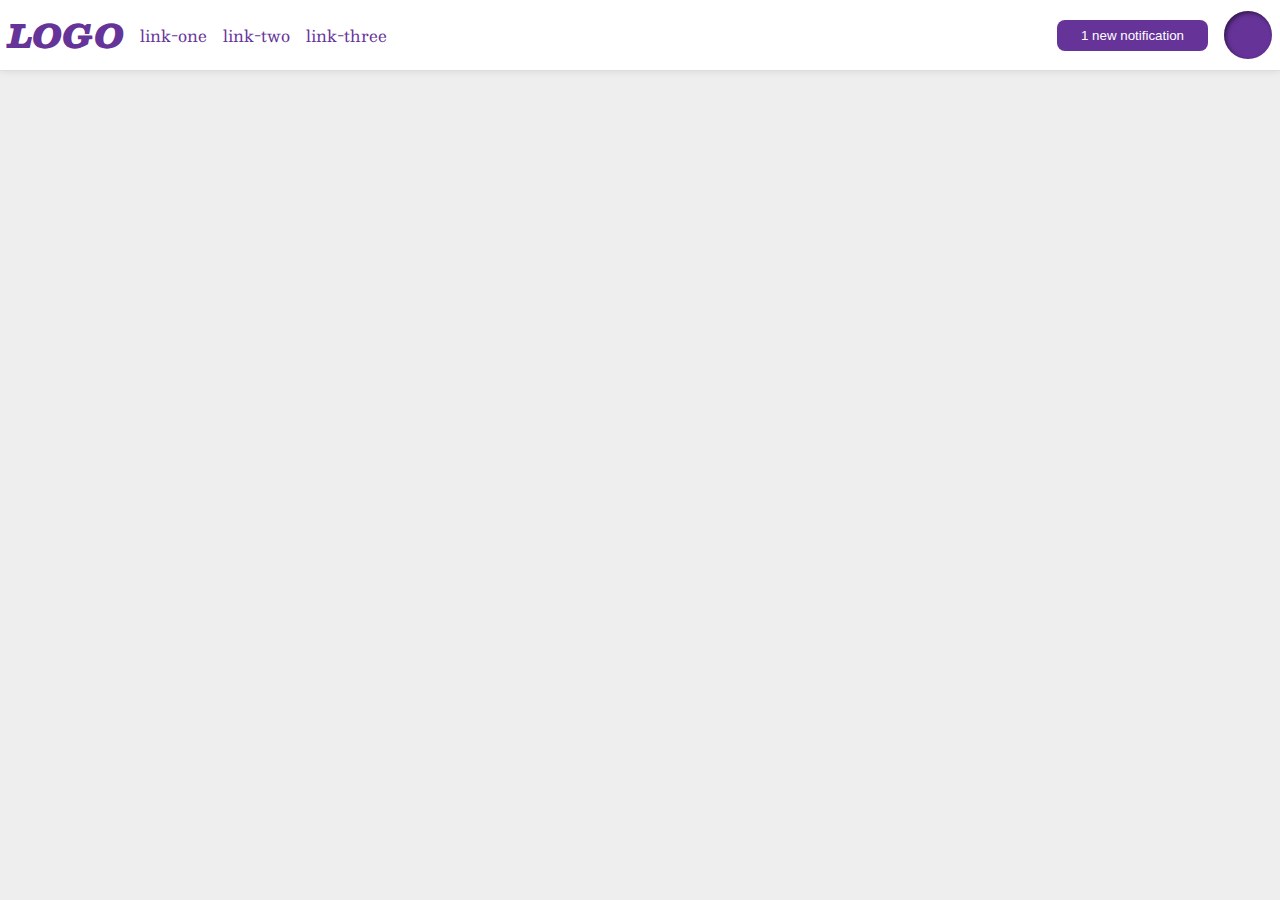
<file: flex/03-flex-header-2/index.html>
<!DOCTYPE html>
<html lang="en">
  <head>
    <meta charset="UTF-8" />
    <meta http-equiv="X-UA-Compatible" content="IE=edge" />
    <meta name="viewport" content="width=device-width, initial-scale=1.0" />
    <title>Flex Header 2</title>
    <link rel="stylesheet" href="style.css" />
  </head>
  <body>
    <div class="header">
      <div class="left">
        <div class="logo">LOGO</div>
        <ul class="links">
          <li><a href="https://google.com">link-one</a></li>
          <li><a href="https://google.com">link-two</a></li>
          <li><a href="https://google.com">link-three</a></li>
        </ul>
      </div>

      <div class="right">
        <button class="notifications">1 new notification</button>
        <div class="profile-image"></div>
      </div>
    </div>
  </body>
</html>
</file>
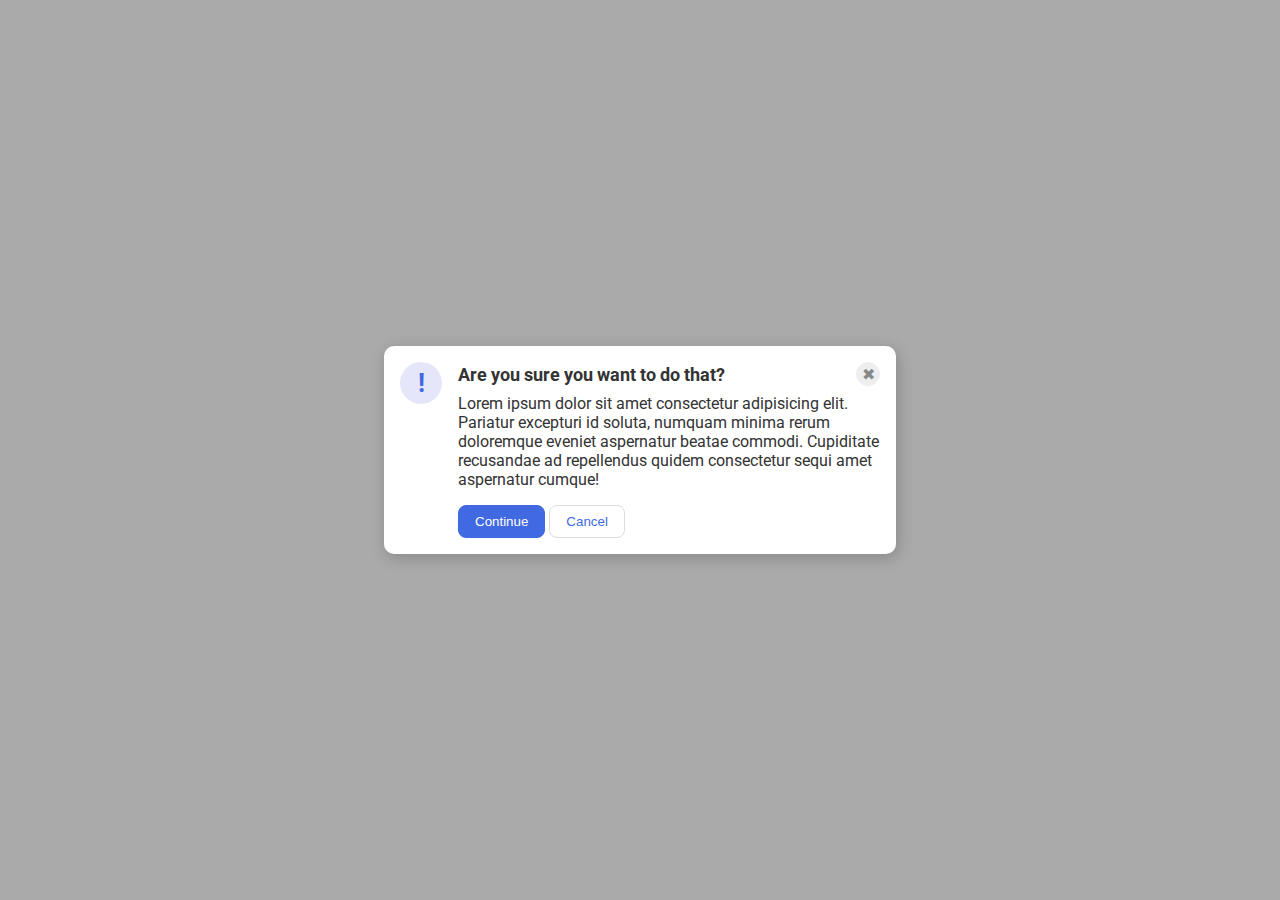
<file: flex/05-flex-modal/index.html>
<!DOCTYPE html>
<html lang="en">
  <head>
    <meta charset="UTF-8" />
    <meta http-equiv="X-UA-Compatible" content="IE=edge" />
    <meta name="viewport" content="width=device-width, initial-scale=1.0" />
    <link rel="stylesheet" href="style.css" />
    <title>Modal</title>
  </head>
  <body>
    <div class="modal">
      <div class="icon">!</div>
      <div class="container">
        <!-- header div was moved to encompass the close button as well -->
        <div class="header">
          Are you sure you want to do that?
          <button class="close-button">✖</button>
        </div>
        <div class="text">
          Lorem ipsum dolor sit amet consectetur adipisicing elit. Pariatur
          excepturi id soluta, numquam minima rerum doloremque eveniet
          aspernatur beatae commodi. Cupiditate recusandae ad repellendus quidem
          consectetur sequi amet aspernatur cumque!
        </div>
        <button class="continue">Continue</button>
        <button class="cancel">Cancel</button>
      </div>
    </div>
  </body>
</html>
</file>
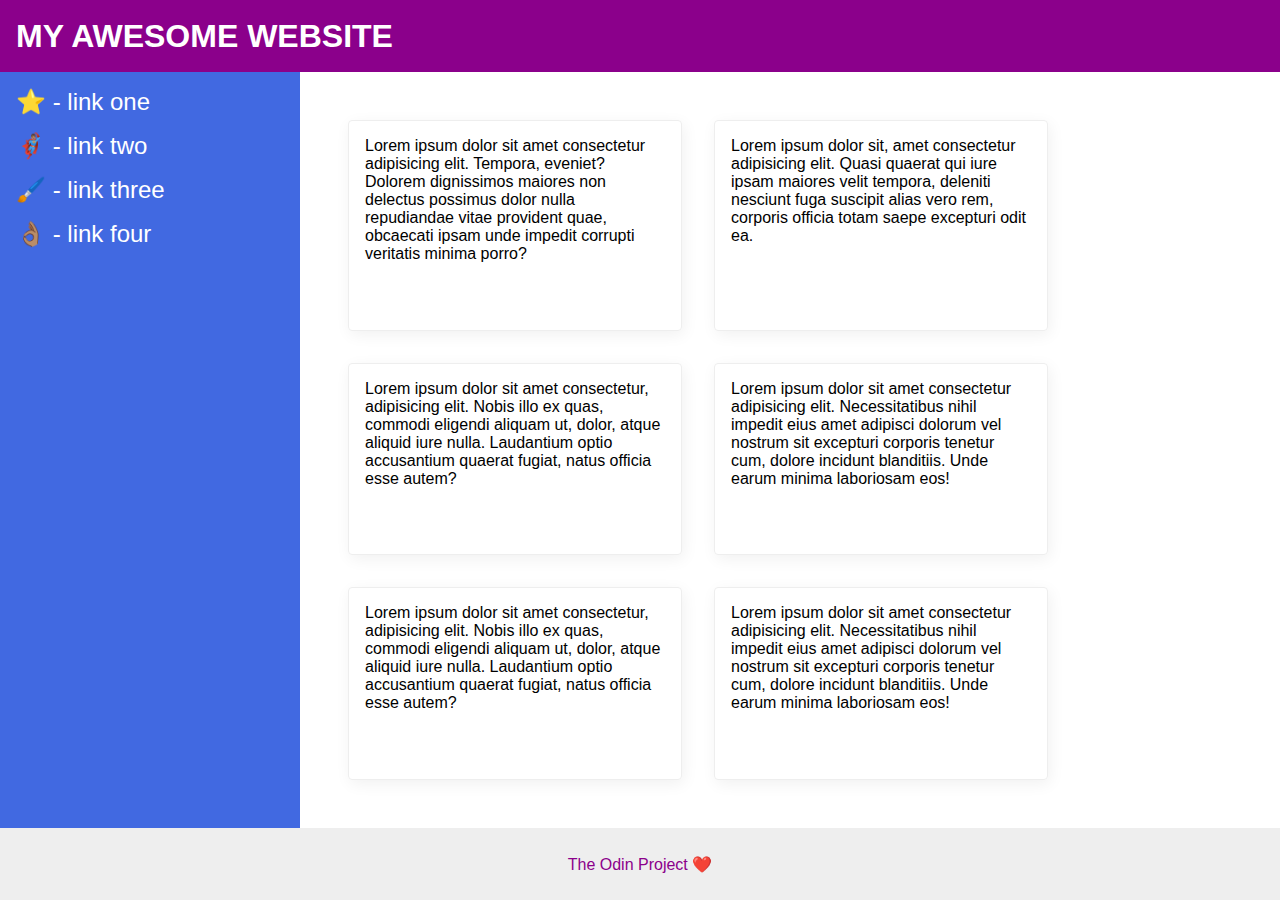
<file: flex/07-flex-layout-2/index.html>
<!DOCTYPE html>
<html lang="en">
  <head>
    <meta charset="UTF-8" />
    <meta http-equiv="X-UA-Compatible" content="IE=edge" />
    <meta name="viewport" content="width=device-width, initial-scale=1.0" />
    <title>The Holy Grail</title>
    <link rel="stylesheet" href="style.css" />
  </head>
  <body>
    <div class="header">MY AWESOME WEBSITE</div>

    <div class="body">
      <div class="sidebar">
        <ul>
          <li><a href="#">⭐ - link one</a></li>
          <li><a href="#">🦸🏽‍♂️ - link two</a></li>
          <li><a href="#">🖌️ - link three</a></li>
          <li><a href="#">👌🏽 - link four</a></li>
        </ul>
      </div>

      <div class="container">
        <div class="card">
          Lorem ipsum dolor sit amet consectetur adipisicing elit. Tempora,
          eveniet? Dolorem dignissimos maiores non delectus possimus dolor nulla
          repudiandae vitae provident quae, obcaecati ipsam unde impedit
          corrupti veritatis minima porro?
        </div>
        <div class="card">
          Lorem ipsum dolor sit, amet consectetur adipisicing elit. Quasi
          quaerat qui iure ipsam maiores velit tempora, deleniti nesciunt fuga
          suscipit alias vero rem, corporis officia totam saepe excepturi odit
          ea.
        </div>
        <div class="card">
          Lorem ipsum dolor sit amet consectetur, adipisicing elit. Nobis illo
          ex quas, commodi eligendi aliquam ut, dolor, atque aliquid iure nulla.
          Laudantium optio accusantium quaerat fugiat, natus officia esse autem?
        </div>
        <div class="card">
          Lorem ipsum dolor sit amet consectetur adipisicing elit.
          Necessitatibus nihil impedit eius amet adipisci dolorum vel nostrum
          sit excepturi corporis tenetur cum, dolore incidunt blanditiis. Unde
          earum minima laboriosam eos!
        </div>
        <div class="card">
          Lorem ipsum dolor sit amet consectetur, adipisicing elit. Nobis illo
          ex quas, commodi eligendi aliquam ut, dolor, atque aliquid iure nulla.
          Laudantium optio accusantium quaerat fugiat, natus officia esse autem?
        </div>
        <div class="card">
          Lorem ipsum dolor sit amet consectetur adipisicing elit.
          Necessitatibus nihil impedit eius amet adipisci dolorum vel nostrum
          sit excepturi corporis tenetur cum, dolore incidunt blanditiis. Unde
          earum minima laboriosam eos!
        </div>
      </div>
    </div>
    <div class="footer">The Odin Project ❤️</div>
  </body>
</html>
</file>
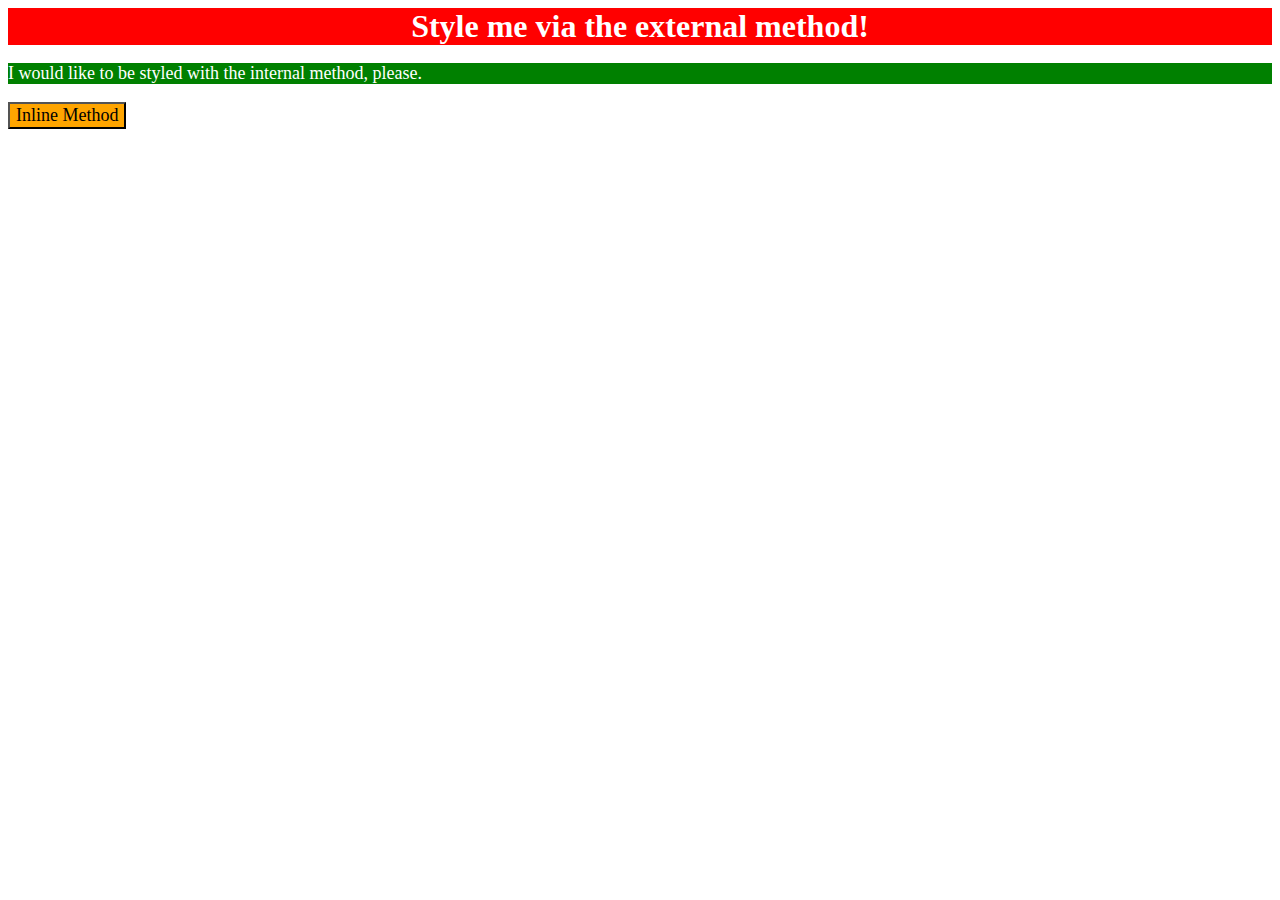
<file: foundations/01-css-methods/index.html>
<!DOCTYPE html>
<html lang="en">
  <head>
    <meta charset="UTF-8" />
    <meta http-equiv="X-UA-Compatible" content="IE=edge" />
    <meta name="viewport" content="width=device-width, initial-scale=1.0" />
    <link rel="stylesheet" href="styles.css" />
    <title>Methods for Adding CSS</title>

    <style>
      p {
        background-color: green;
        color: white;
        font-size: 18px;
      }
    </style>
  </head>

  <body>
    <div class="title">Style me via the external method!</div>
    <p>I would like to be styled with the internal method, please.</p>
    <button style="background-color: orange; font-size: 18px">
      Inline Method
    </button>
  </body>
</html>
</file>
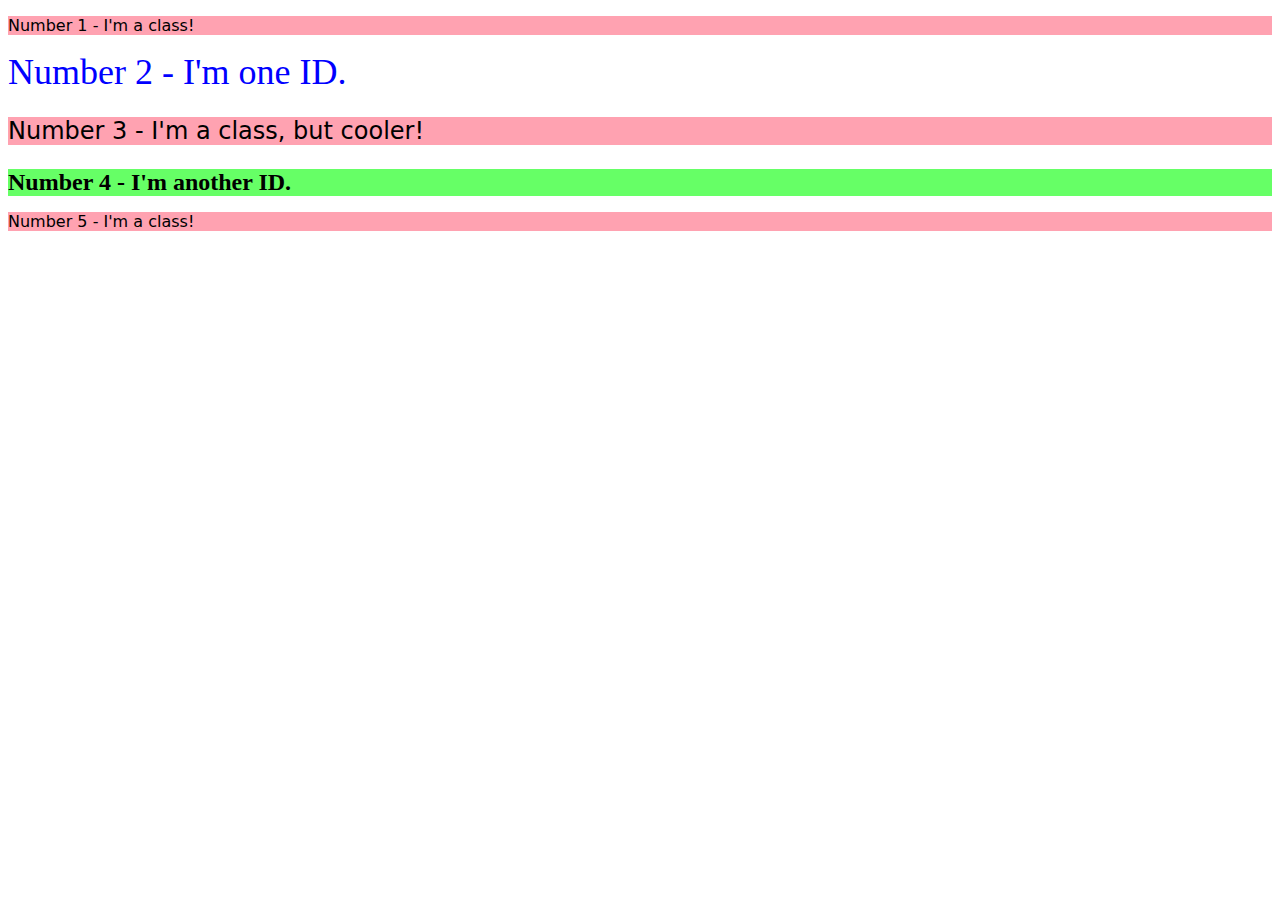
<file: foundations/02-class-id-selectors/index.html>
<!DOCTYPE html>
<html lang="en">
  <head>
    <meta charset="UTF-8" />
    <meta http-equiv="X-UA-Compatible" content="IE=edge" />
    <meta name="viewport" content="width=device-width, initial-scale=1.0" />
    <title>Class and ID Selectors</title>
    <link rel="stylesheet" href="style.css" />
  </head>

  <body>
    <p class="odd-numbered">Number 1 - I'm a class!</p>
    <div id="first-id">Number 2 - I'm one ID.</div>
    <p class="odd-numbered second-element">
      Number 3 - I'm a class, but cooler!
    </p>
    <div id="second-id">Number 4 - I'm another ID.</div>
    <p class="odd-numbered">Number 5 - I'm a class!</p>
  </body>
</html>
</file>
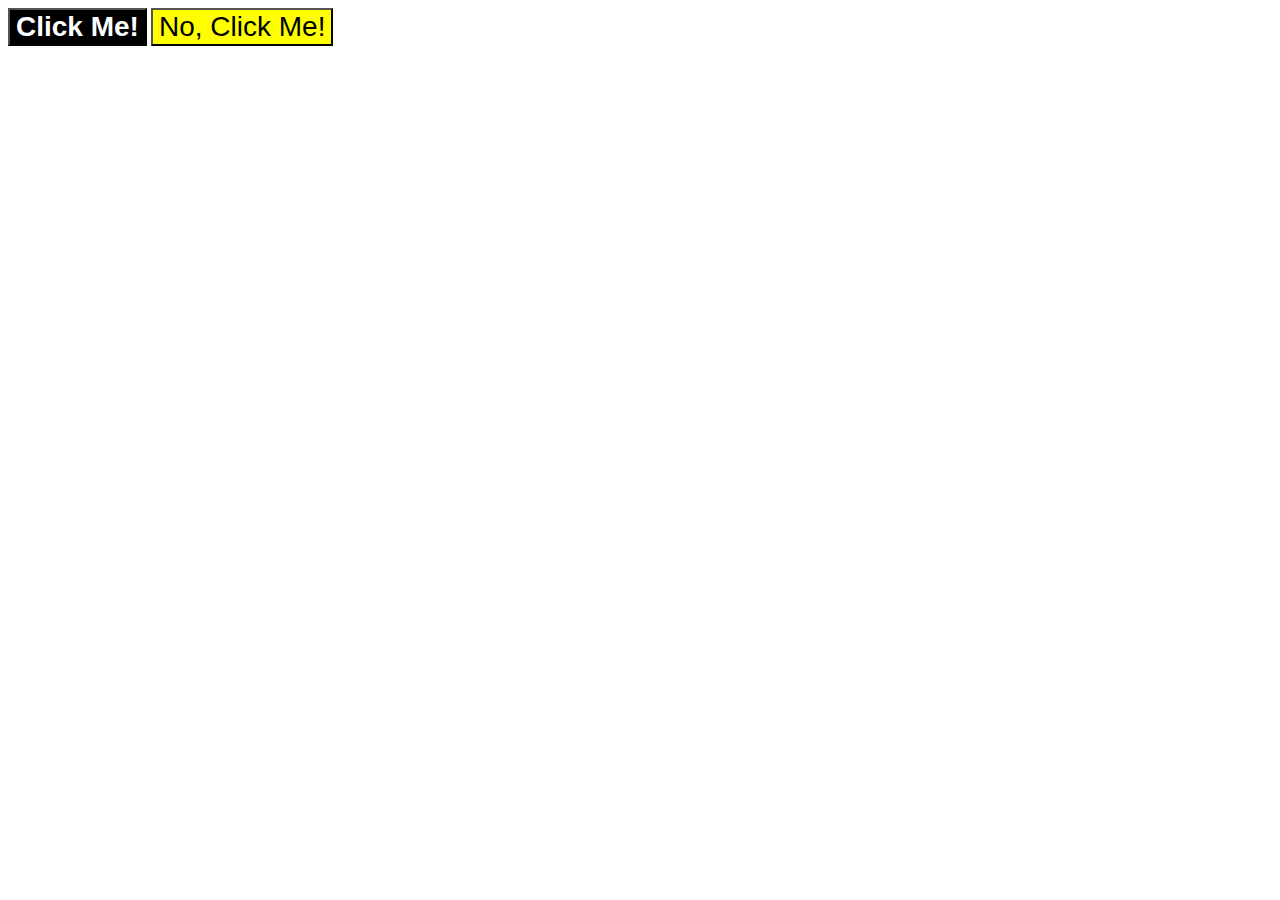
<file: foundations/03-grouping-selectors/index.html>
<!DOCTYPE html>
<html lang="en">
  <head>
    <meta charset="UTF-8" />
    <meta http-equiv="X-UA-Compatible" content="IE=edge" />
    <meta name="viewport" content="width=device-width, initial-scale=1.0" />
    <title>Grouping Selectors</title>
    <link rel="stylesheet" href="style.css" />
  </head>
  <body>
    <button class="subgroup first">Click Me!</button>
    <button class="subgroup second">No, Click Me!</button>
  </body>
</html>
</file>
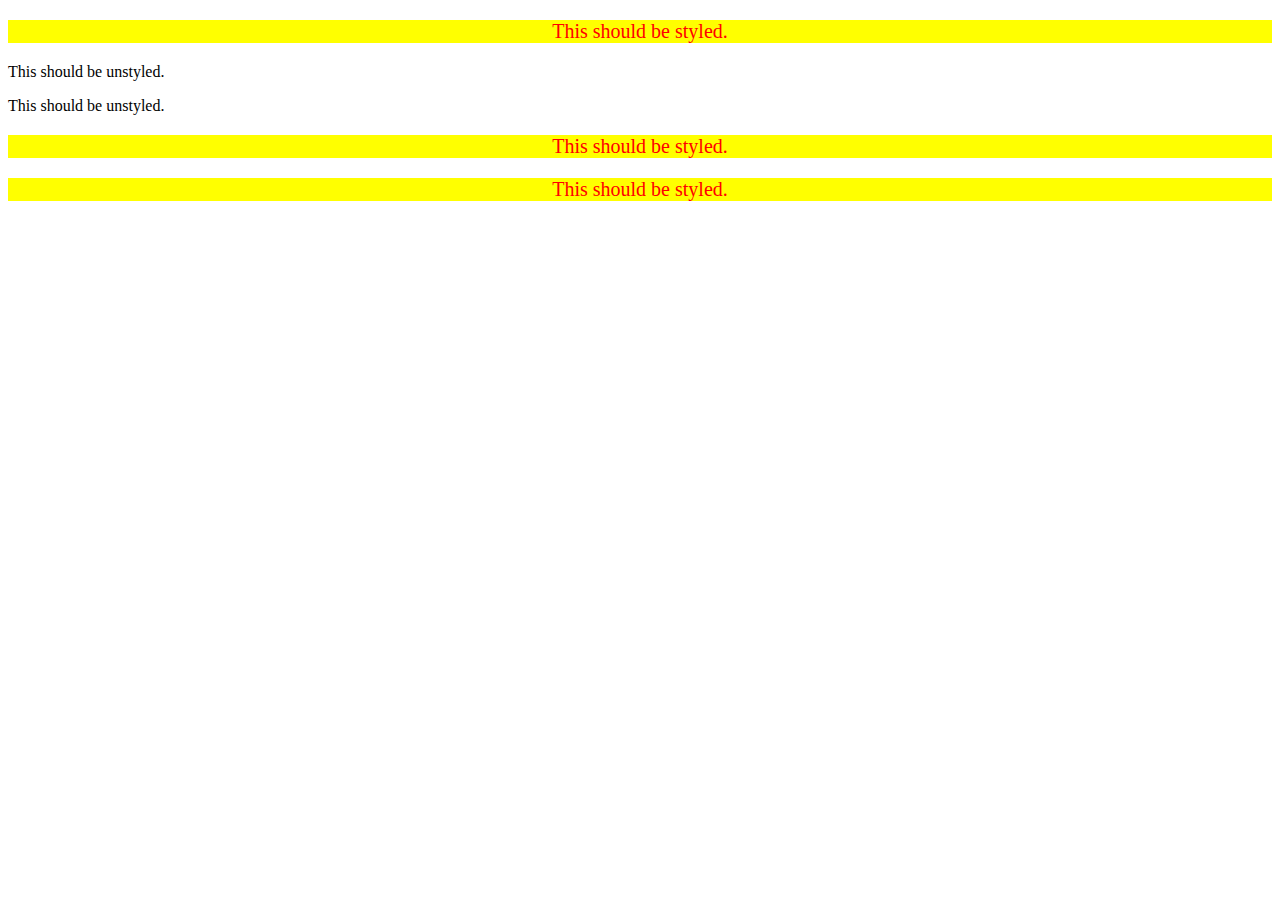
<file: foundations/05-descendant-combinator/index.html>
<!DOCTYPE html>
<html lang="en">
  <head>
    <meta charset="UTF-8" />
    <meta http-equiv="X-UA-Compatible" content="IE=edge" />
    <meta name="viewport" content="width=device-width, initial-scale=1.0" />
    <title>Descendant Combinator</title>
    <link rel="stylesheet" href="style.css" />
  </head>
  <body>
    <div class="container">
      <p class="text">This should be styled.</p>
    </div>
    <p class="text">This should be unstyled.</p>
    <p class="text">This should be unstyled.</p>
    <div class="container">
      <p class="text">This should be styled.</p>
      <p class="text">This should be styled.</p>
    </div>
  </body>
</html>
</file>
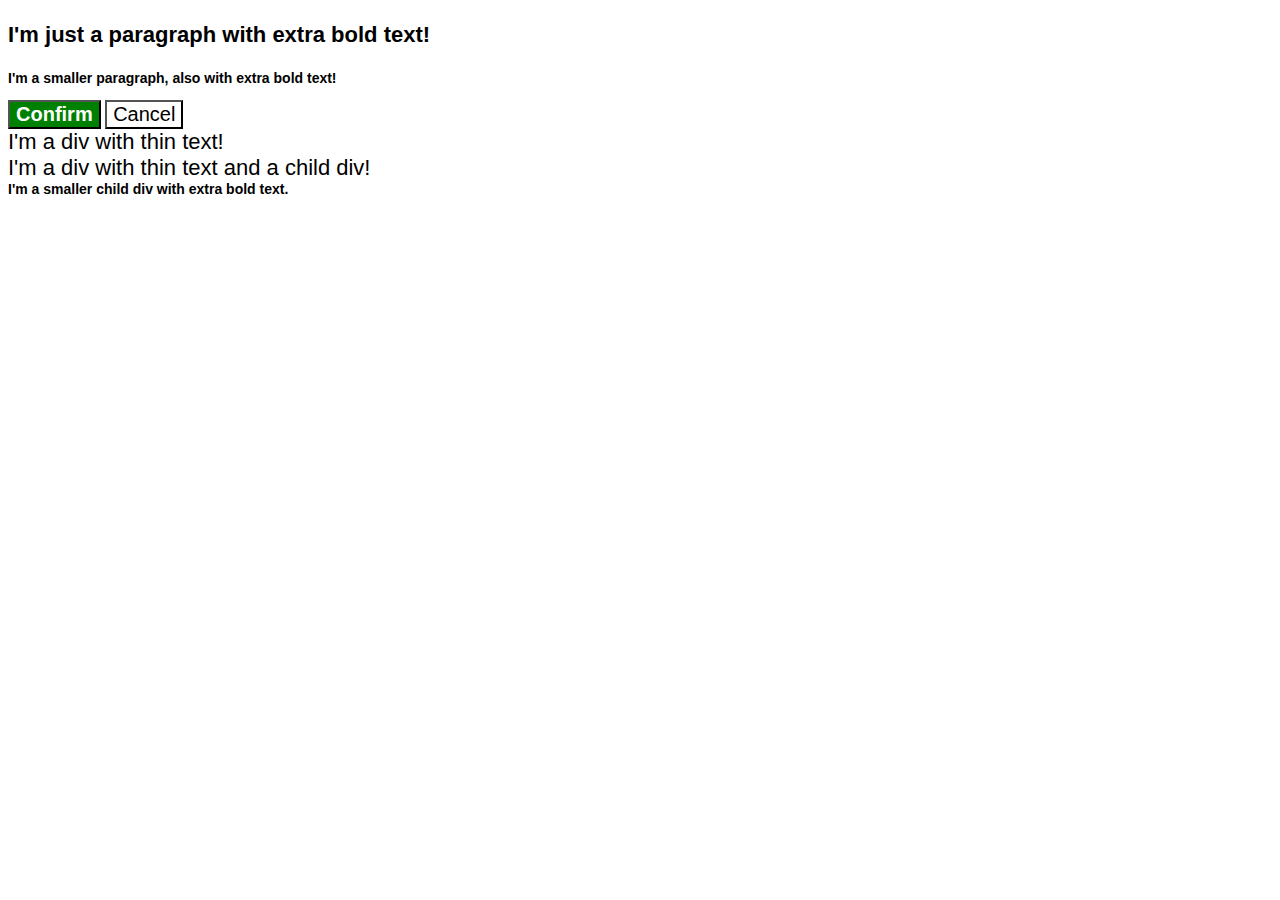
<file: foundations/06-cascade-fix/index.html>
<!DOCTYPE html>
<html lang="en">
  <head>
    <meta charset="UTF-8" />
    <meta http-equiv="X-UA-Compatible" content="IE=edge" />
    <meta name="viewport" content="width=device-width, initial-scale=1.0" />
    <title>Fix the Cascade</title>
    <link rel="stylesheet" href="style.css" />
  </head>
  <body>
    <p class="para">I'm just a paragraph with extra bold text!</p>
    <p class="para small-para">
      I'm a smaller paragraph, also with extra bold text!
    </p>

    <button id="confirm-button" class="button confirm">Confirm</button>
    <button id="cancel-button" class="button cancel">Cancel</button>

    <div class="text">I'm a div with thin text!</div>
    <div class="text">
      I'm a div with thin text and a child div!
      <div class="text child">
        I'm a smaller child div with extra bold text.
      </div>
    </div>
  </body>
</html>
</file>
<file: flex/03-flex-header-2/style.css>
/* this is some magical font-importing.  
you'll learn about it later. */
@import url("https://fonts.googleapis.com/css2?family=Besley:ital,wght@0,400;1,900&display=swap");

body {
  margin: 0;
  background: #eee;
  font-family: Besley, serif;
}

.header {
  background: white;
  border-bottom: 1px solid #ddd;
  box-shadow: 0 0 8px rgba(0, 0, 0, 0.1);
}

.profile-image {
  background: rebeccapurple;
  box-shadow: inset 2px 2px 4px rgba(0, 0, 0, 0.5);
  border-radius: 50%;
  width: 48px;
  height: 48px;
}

.logo {
  color: rebeccapurple;
  font-size: 32px;
  font-weight: 900;
  font-style: italic;
}

button {
  border: none;
  border-radius: 8px;
  background: rebeccapurple;
  color: white;
  padding: 8px 24px;
}

a {
  /* this removes the line under our links */
  text-decoration: none;
  color: rebeccapurple;
}

ul {
  list-style-type: none;
}

.header {
  display: flex;
  justify-content: space-between;
  padding: 8px;
}

ul {
  display: flex;
  margin: 0;
  padding: 0;
  gap: 16px;
}

.right,
.left {
  display: flex;
  align-items: center;
  gap: 16px;
}
</file>
<file: flex/05-flex-modal/style.css>
@import url("https://fonts.googleapis.com/css2?family=Roboto:wght@400;700&display=swap");

html,
body {
  height: 100%;
}

body {
  font-family: Roboto, sans-serif;
  margin: 0;
  background: #aaa;
  color: #333;
  /* I'll give you this one for free lol */
  display: flex;
  align-items: center;
  justify-content: center;
}

.modal {
  background: white;
  width: 480px;
  border-radius: 10px;
  box-shadow: 2px 4px 16px rgba(0, 0, 0, 0.2);
}

.icon {
  color: royalblue;
  font-size: 26px;
  font-weight: 700;
  background: lavender;
  width: 42px;
  height: 42px;
  border-radius: 50%;
  display: flex;
  align-items: center;
  justify-content: center;
}

.close-button {
  background: #eee;
  border-radius: 50%;
  color: #888;
  font-weight: 400;
  font-size: 16px;
  height: 24px;
  width: 24px;
  display: flex;
  align-items: center;
  justify-content: center;
  border: 1px solid #eee;
  padding: 0;
}

button {
  cursor: pointer;
  padding: 8px 16px;
  border-radius: 8px;
}

button.continue {
  background: royalblue;
  border: 1px solid royalblue;
  color: white;
}

button.cancel {
  background: white;
  border: 1px solid #ddd;
  color: royalblue;
}

.modal {
  display: flex;
  padding: 16px;
  gap: 16px;
}

.icon {
  flex-shrink: 0;
}

.header {
  display: flex;
  align-items: center;
  justify-content: space-between;
  font-size: 18px;
  font-weight: 700;
  margin-bottom: 8px;
}

.text {
  margin-bottom: 16px;
}
</file>
<file: flex/07-flex-layout-2/style.css>
body {
  font-family: -apple-system, BlinkMacSystemFont, "Segoe UI", Roboto, Oxygen,
    Ubuntu, Cantarell, "Open Sans", "Helvetica Neue", sans-serif;
  margin: 0;
  min-height: 100vh;
}

.header {
  height: 72px;
  background: darkmagenta;
  color: white;
}

.footer {
  height: 72px;
  background: #eee;
  color: darkmagenta;
}

.sidebar {
  width: 300px;
  background: royalblue;
  box-sizing: border-box;
}

.card {
  border: 1px solid #eee;
  box-shadow: 2px 4px 16px rgba(0, 0, 0, 0.06);
  border-radius: 4px;
}

/* SOLUTION */

body {
  display: flex;
  flex-direction: column;
}

.header {
  display: flex;
  align-items: center;
  padding: 0 16px;
  font-size: 32px;
  font-weight: 900;
}

.body {
  flex: 1;
  display: flex;
}

.sidebar {
  flex-shrink: 0;
  padding: 16px;
}

ul {
  list-style-type: none;
  margin: 0;
  padding: 0;
}

li {
  margin-bottom: 16px;
}

a {
  color: white;
  text-decoration: none;
  font-size: 24px;
}

.container {
  padding: 48px;
  display: flex;
  flex-wrap: wrap;
  gap: 32px;
}

.card {
  padding: 16px;
  width: 300px;
}

.footer {
  display: flex;
  align-items: center;
  justify-content: center;
}
</file>
<file: foundations/01-css-methods/styles.css>
* {
  font-family: "Times New Roman", Times, serif;
}

.title {
  background-color: red;
  color: white;
  font-size: 32px;
  text-align: center;
  font-weight: bold;
}
</file>
<file: foundations/02-class-id-selectors/style.css>
.odd-numbered {
  background-color: rgba(255, 100, 125, 0.6);
  font-family: "Verdana", "DejaVu Sans", "sans-serif";
}

#first-id {
  color: rgb(0, 0, 255);
  font-size: 36px;
}

.odd-numbered.second-element {
  font-size: 24px;
}

#second-id {
  background-color: rgba(0, 255, 0, 0.6);
  font-size: 24px;
  font-weight: bold;
}
</file>
<file: foundations/03-grouping-selectors/style.css>
.first {
  background-color: black;
  color: white;
  font-weight: bold;
}

.second {
  background-color: yellow;
}

.subgroup {
  font-size: 28px;
  font-family: "Helvetica", "Times New Roman", sans-serif;
}
</file>
<file: foundations/05-descendant-combinator/style.css>
.container .text {
  background-color: yellow;
  color: red;
  font-size: 20px;
  text-align: center;
}
</file>
<file: foundations/06-cascade-fix/style.css>
body {
  font-family: Arial, Helvetica, sans-serif;
}

.para,
.small-para {
  color: hsl(0, 0%, 0%);
  font-weight: 800;
}

.para.small-para {
  font-size: 14px;
  font-weight: 800;
}

.para {
  font-size: 22px;
}

#confirm-button {
  background: green;
  color: white;
  font-weight: bold;
}

.button {
  background-color: rgb(255, 255, 255);
  color: rgb(0, 0, 0);
  font-size: 20px;
}

.text.child {
  color: rgb(0, 0, 0);
  font-weight: 800;
  font-size: 14px;
}

div.text {
  color: rgb(0, 0, 0);
  font-size: 22px;
  font-weight: 100;
}
</file>
